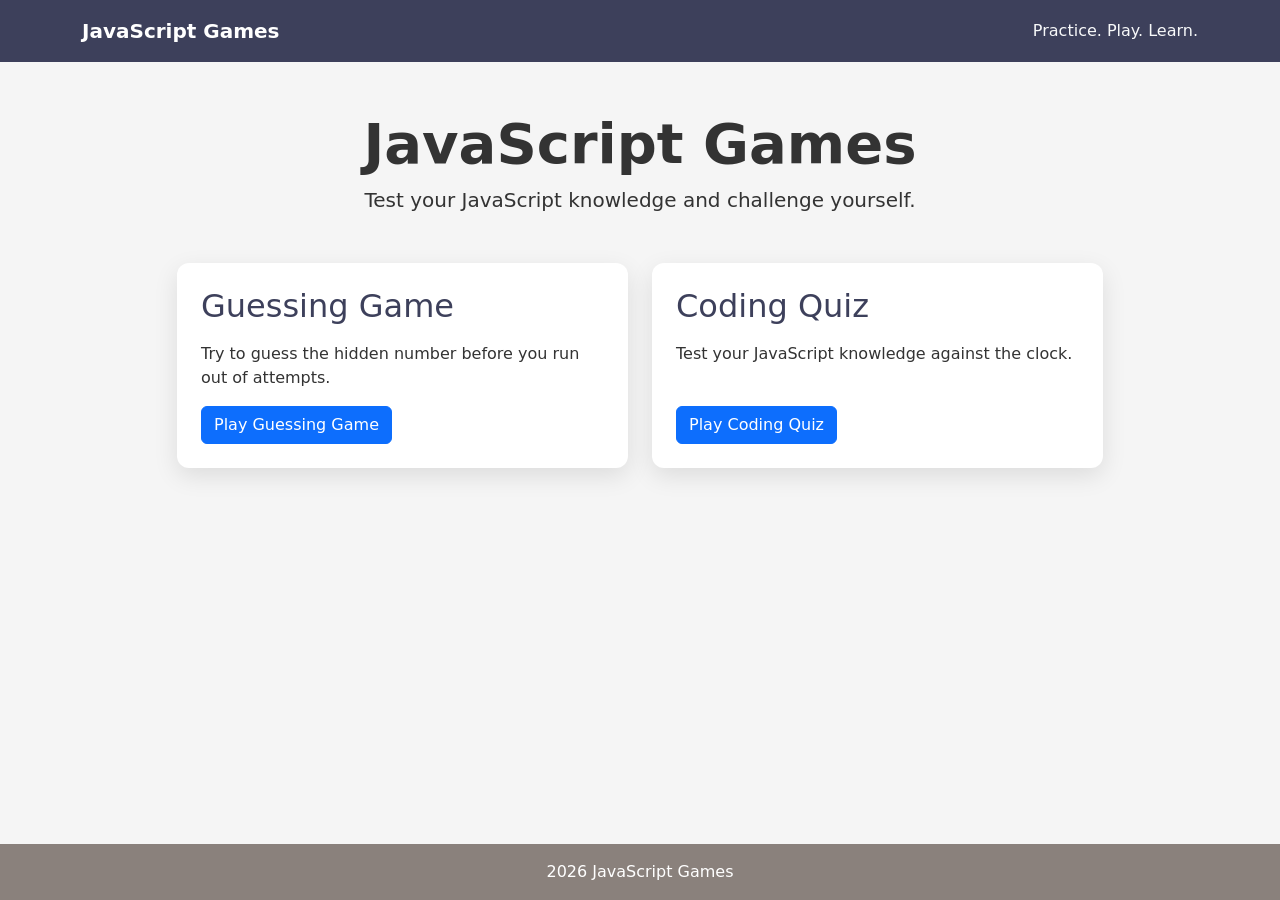
<file: index.html>
<!doctype html>
<html lang="en">
  <head>
    <meta charset="UTF-8" />
    <meta name="viewport" content="width=device-width, initial-scale=1.0" />

    <title>JavaScript Games</title>

    <link
      href="https://cdn.jsdelivr.net/npm/bootstrap@5.3.3/dist/css/bootstrap.min.css"
      rel="stylesheet"
    />

    <link rel="stylesheet" href="./style.css" />
  </head>

  <body>
    <header class="py-3">
      <div class="container">
        <nav class="d-flex justify-content-between align-items-center">
          <a href="games.html" class="brand"> JavaScript Games </a>

          <span class="text-light"> Practice. Play. Learn. </span>
        </nav>
      </div>
    </header>

    <main class="container py-5">
      <section class="text-center mb-5">
        <h1 class="display-4 fw-bold">JavaScript Games</h1>

        <p class="lead">
          Test your JavaScript knowledge and challenge yourself.
        </p>
      </section>

      <div class="row g-4 justify-content-center">
        <!-- Guessing Game -->
        <div class="col-md-6 col-lg-5">
          <div class="game-card h-100 p-4">
            <h2>Guessing Game</h2>

            <p>
              Try to guess the hidden number before you run out of attempts.
            </p>

            <a href="./main/index.html" class="btn btn-primary">
              Play Guessing Game
            </a>
          </div>
        </div>

        <!-- Coding Quiz -->
        <div class="col-md-6 col-lg-5">
          <div class="game-card h-100 p-4">
            <h2>Coding Quiz</h2>

            <p>Test your JavaScript knowledge against the clock.</p>

            <a href="./quiz/index.html" class="btn btn-primary">
              Play Coding Quiz
            </a>
          </div>
        </div>
      </div>
    </main>

    <footer class="py-3 mt-auto">
      <p class="mb-0">2026 JavaScript Games</p>
    </footer>
  </body>
</html>
</file>
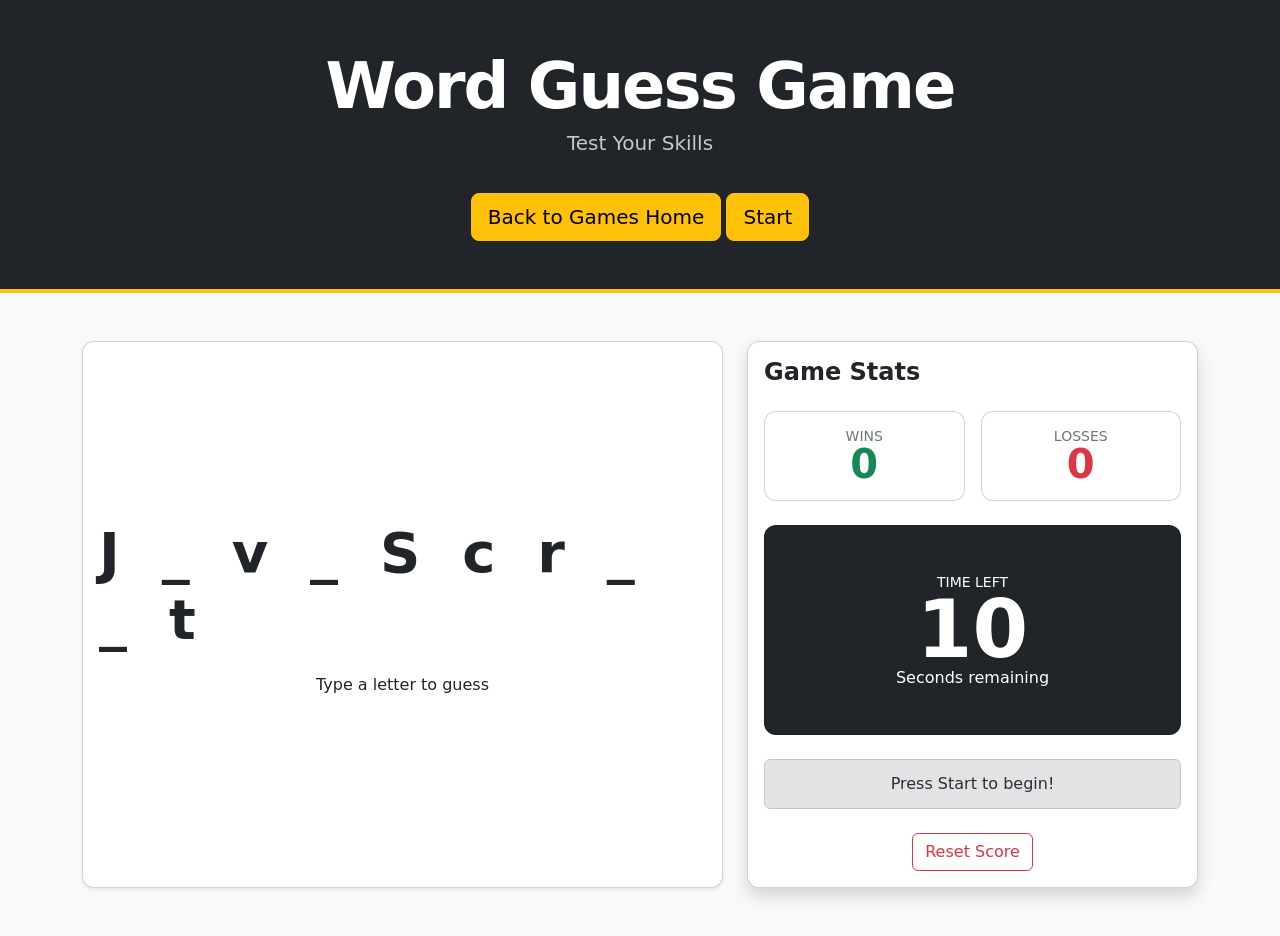
<file: main/index.html>
<!doctype html>
<html lang="en">
  <head>
    <meta charset="UTF-8" />
    <meta name="viewport" content="width=device-width, initial-scale=1.0" />
    <title>Word Guessing</title>

    <!-- Bootstrap -->
    <link
      href="https://cdn.jsdelivr.net/npm/bootstrap@5.3.3/dist/css/bootstrap.min.css"
      rel="stylesheet"
    />

    <!-- stylesheet -->
    <link rel="stylesheet" href="./assets/css/reset.css" />
    <link rel="stylesheet" href="./assets/css/style.css" />
  </head>
  <body class="bg-light">
    <!-- created a header -->
    <header class="bg-dark text-white text-center py-5">
      <div class="container">
        <h1 class="display-3 fw-bold">Word Guess Game</h1>
        <p class="lead mb-4">Test Your Skills</p>
        <a href="../index.html" class="btn btn-warning btn-lg mt-3"
          >Back to Games Home</a
        >
        <button class="btn btn-warning btn-lg mt-3 start-button">Start</button>
      </div>
    </header>

    <!-- main Game -->
    <main class="container py-5">
      <div class="row g-4">
        <!-- word guess card -->
        <section class="col-12 col-lg-7">
          <div class="card shadow-sm h-100">
            <div
              class="card-body word-blanks-container d-flex flex-column justify-content-center align-items-center"
            >
              <h2 class="display-4 fw-bold word-blanks mb-4">
                J _ v _ S c r _ _ t
              </h2>
              <p>Type a letter to guess</p>
            </div>
          </div>
        </section>

        <!-- Start Game/Results card -->
        <section class="col-12 col-lg-5">
          <div class="card shadow h-100">
            <div class="card-body">
              <h2 class="h4 fw-bold mb-4">Game Stats</h2>
              <!-- wins and losses -->

              <div class="row g-3 mb-4">
                <div class="col-6">
                  <div class="card text-center">
                    <div class="card-body">
                      <small class="text-secondary"> WINS </small>
                      <div class="display-6 fw-bold win">0</div>
                    </div>
                  </div>
                </div>

                <div class="col-6">
                  <div class="card text-center">
                    <div class="card-body">
                      <small class="text-secondary"> LOSSES </small>
                      <div class="display-6 fw-bold lose">0</div>
                    </div>
                  </div>
                </div>
              </div>

              <!-- Timer -->
              <div class="card bg-dark text-white text-center mb-4">
                <div class="card-body py-5">
                  <small class="text-uppercase"> Time Left </small>
                  <div class="display-1 fw-bold timer-count">10</div>
                  <p class="mb-0">Seconds remaining</p>
                </div>
              </div>

              <!-- game stauts -->
              <div class="alert alert-secondary text-center game-status">
                Guess a letter to begin.
              </div>

              <!-- reset -->
              <div class="text-center">
                <button class="btn btn-outline-danger reset-button">
                  Reset Score
                </button>
              </div>
            </div>
          </div>
        </section>
      </div>
    </main>

    <!-- JS -->
    <script src="assets/js/script.js"></script>
  </body>
</html>
</file>
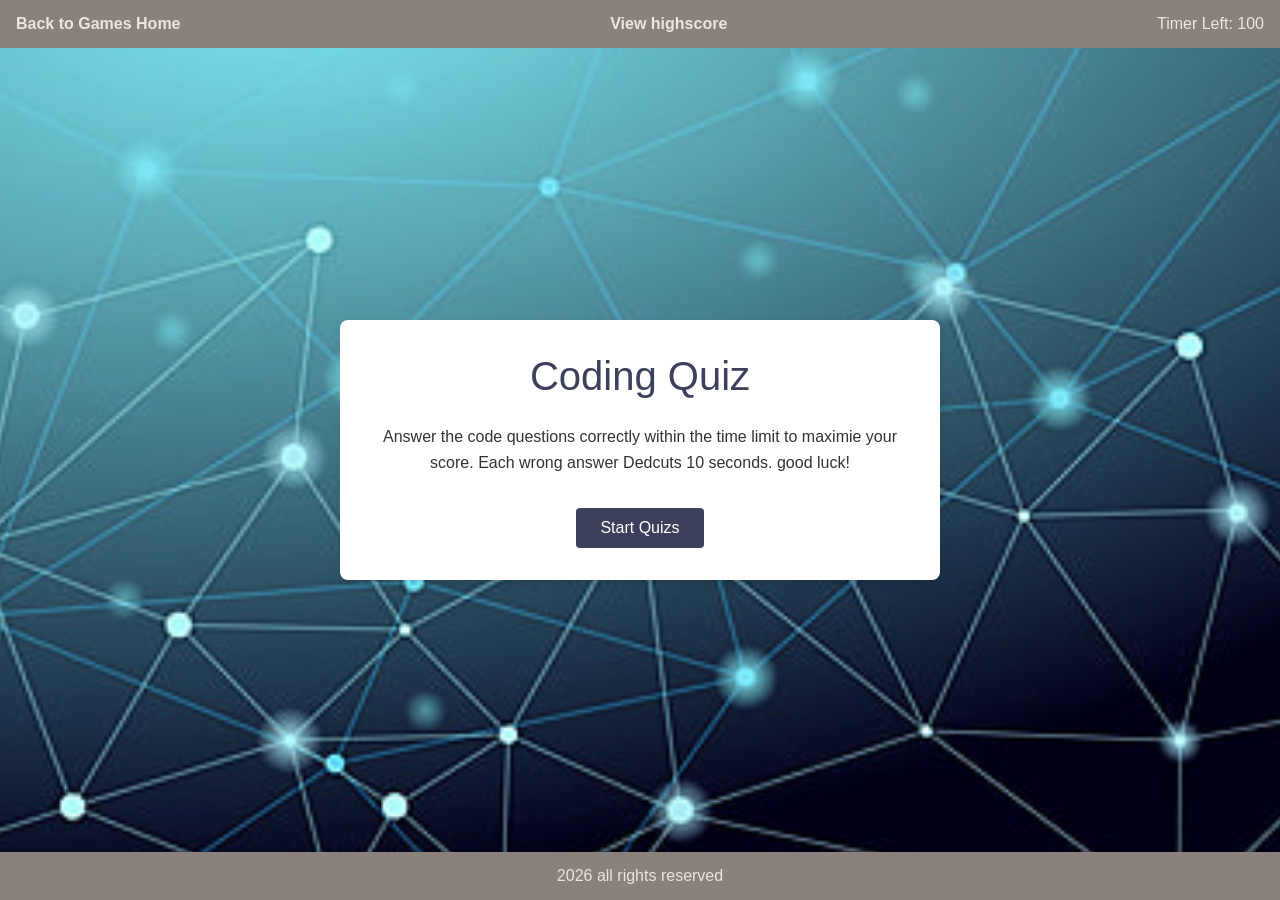
<file: quiz/index.html>
<!doctype html>
<html lang="en">
  <head>
    <meta charset="UTF-8" />
    <meta name="viewport" content="width=device-width, initial-scale=1.0" />
    <title>Quiz</title>
    <!-- Bootstrap -->
    <link
      href="https://cdn.jsdelivr.net/npm/bootstrap@5.3.3/dist/css/bootstrap.min.css"
      rel="stylesheet"
    />
    <!-- stylesheet -->
    <link rel="stylesheet" href="./assets/css/reset.css" />
    <link rel="stylesheet" href="./assets/css/style.css" />
  </head>
  <body>
    <header>
      <nav>
        <ul>
          <a href="../index.html">Back to Games Home</a>
          <li><a href="highscores.html">View highscore</a></li>
          <li id="timer">Timer Left: <span id="timer">100</span></li>
        </ul>
      </nav>
    </header>
    <main>
      <section class="quiz-box">
        <h1>Coding Quiz</h1>
        <p class="instructions">
          Answer the code questions correctly within the time limit to maximie
          your score. Each wrong answer Dedcuts 10 seconds. good luck!
        </p>
        <button id="start-quiz-btn">Start Quizs</button>
      </section>
    </main>
    <footer>2026 all rights reserved</footer>
    <!-- javascript -->
    <script src="./assets/js/questions.js"></script>
    <script src="./assets/js/script.js"></script>
  </body>
</html>
</file>
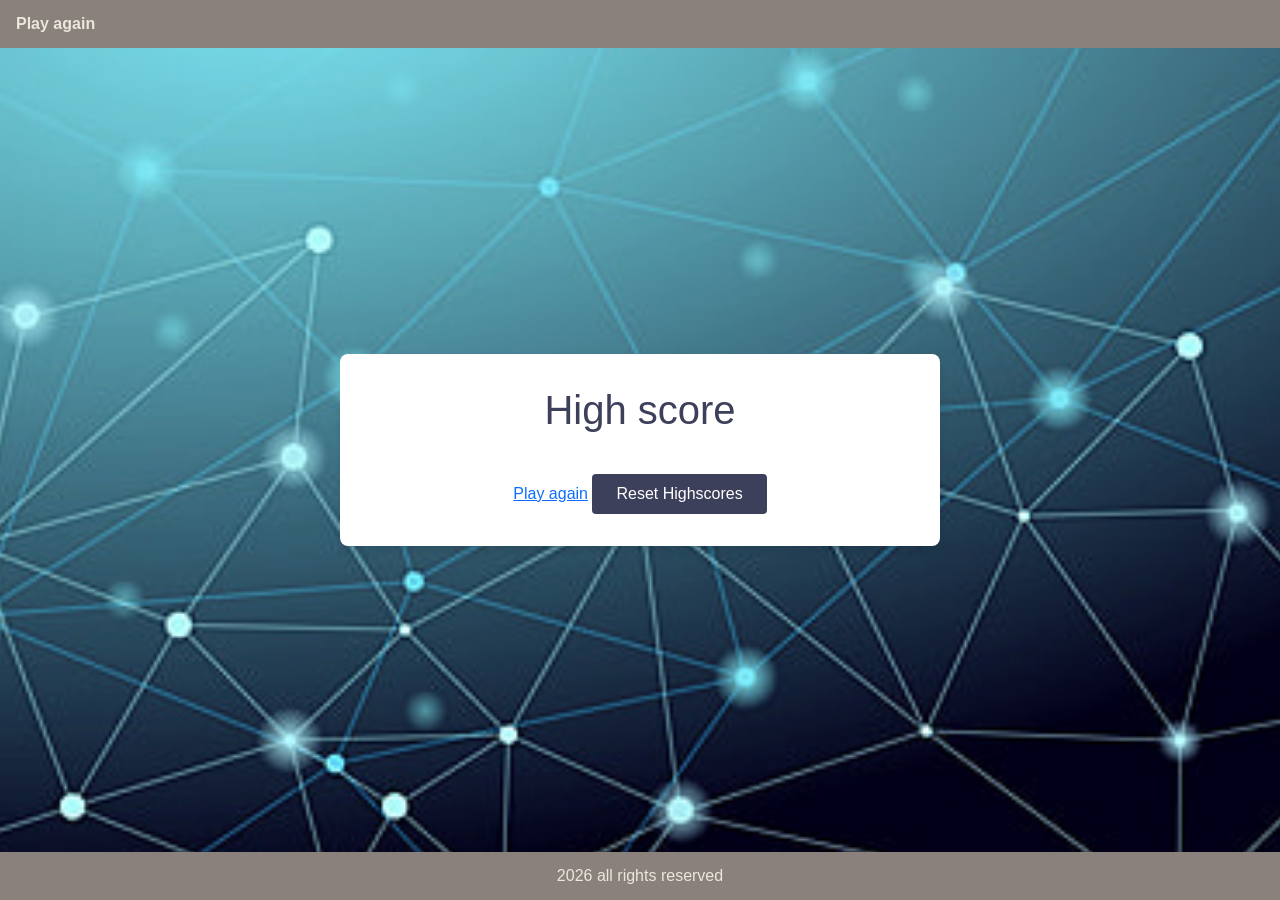
<file: quiz/highscore.html>
<!doctype html>
<html lang="en">
  <head>
    <meta charset="UTF-8" />
    <meta name="viewport" content="width=device-width, initial-scale=1.0" />
    <title>Quiz</title>
    <!-- Bootstrap -->
    <link
      href="https://cdn.jsdelivr.net/npm/bootstrap@5.3.3/dist/css/bootstrap.min.css"
      rel="stylesheet"
    />
    <!-- stylesheet -->
    <link rel="stylesheet" href="./assets/css/reset.css" />
    <link rel="stylesheet" href="./assets/css/style.css" />
  </head>
  <body class="highscore-page">
    <header>
      <nav>
        <ul>
          <li><a href="index.html">Play again</a></li>
        </ul>
      </nav>
    </header>
    <main>
      <section class="quiz-box">
        <h1>High score</h1>
        <ol id="highscores-list"></ol>
        <a href="index.html">Play again</a>
        <button id="clear-highscores-btn">Reset Highscores</button>
      </section>
    </main>
    <footer>2026 all rights reserved</footer>
    <!-- javascript -->
    <script src="./assets/js/questions.js"></script>
    <script src="./assets/js/script.js"></script>
  </body>
</html>
</file>
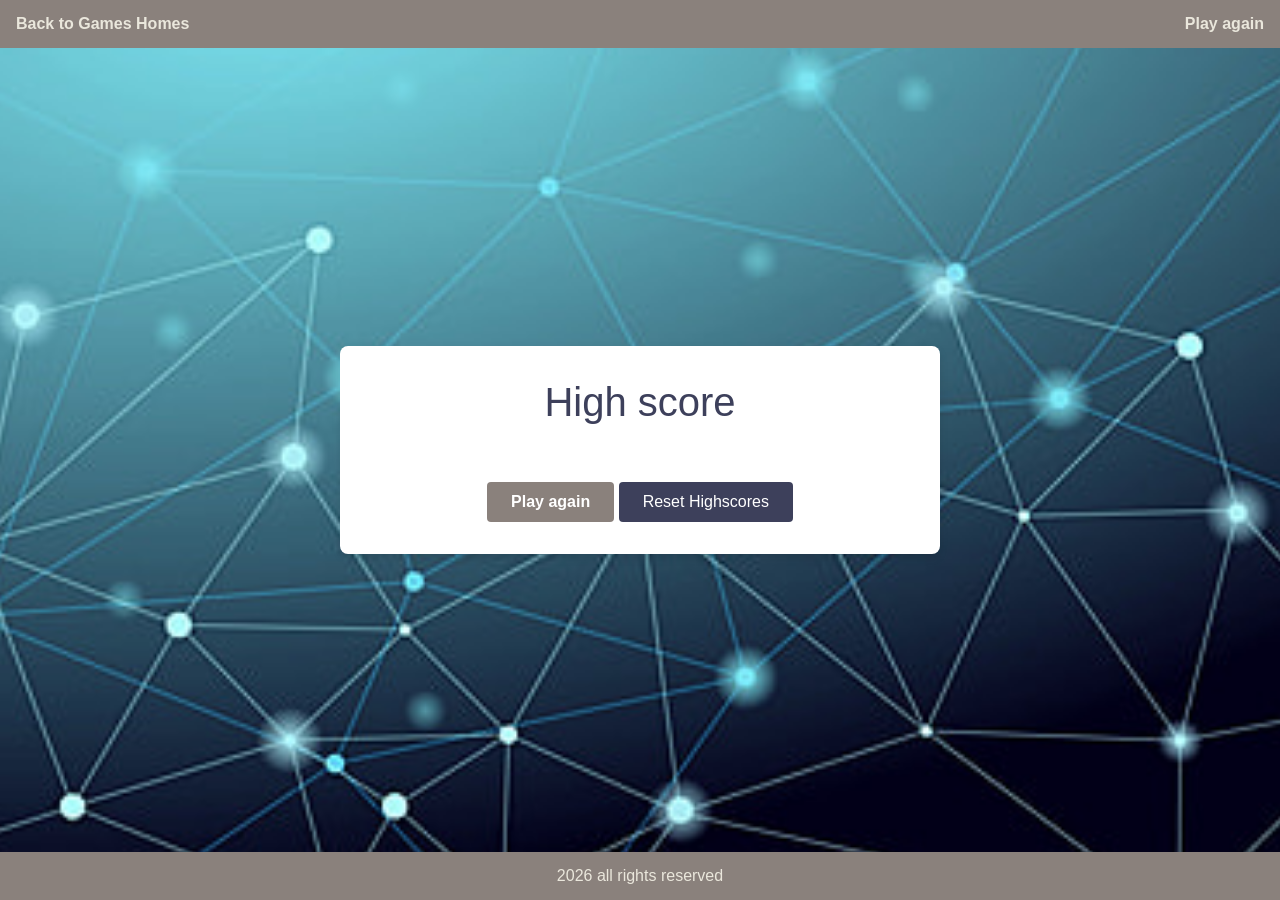
<file: quiz/highscores.html>
<!doctype html>
<html lang="en">
  <head>
    <meta charset="UTF-8" />
    <meta name="viewport" content="width=device-width, initial-scale=1.0" />
    <title>Quiz</title>
    <!-- Bootstrap -->
    <link
      href="https://cdn.jsdelivr.net/npm/bootstrap@5.3.3/dist/css/bootstrap.min.css"
      rel="stylesheet"
    />
    <!-- stylesheet -->
    <link rel="stylesheet" href="./assets/css/reset.css" />
    <link rel="stylesheet" href="./assets/css/style.css" />
  </head>
  <body class="highscore-page">
    <header>
      <nav>
        <ul>
          <a href="../index.html">Back to Games Homes</a>
          <li><a href="index.html">Play again</a></li>
        </ul>
      </nav>
    </header>
    <main>
      <section class="quiz-box">
        <h1>High score</h1>
        <ol id="highscores-list"></ol>

        <a class="play-again" href="index.html">Play again</a>
        <button id="clear-highscores-btn">Reset Highscores</button>
      </section>
    </main>
    <footer>2026 all rights reserved</footer>
    <!-- javascript -->
    <script src="./assets/js/highscores.js"></script>
  </body>
</html>
</file>
<file: style.css>
:root {
  --color-primary: #3d405b;
  --color-primary-hover: #4a4e69;
  --color-header: #8a817c;
  --color-background: #f5f5f5;
  --color-white: #fff;
  --color-text: #333;
  --shadow: 0 8px 24px rgb(0 0 0 / 10%);
  --radius: 12px;
}

* {
  box-sizing: border-box;
}

html,
body {
  min-height: 100%;
}

body {
  min-height: 100dvh;
  margin: 0;
  display: flex;
  flex-direction: column;

  color: var(--color-text);
  background-color: var(--color-background);
}

header {
  background-color: var(--color-primary);
}

.brand {
  color: var(--color-white);
  font-size: 1.25rem;
  font-weight: 700;
  text-decoration: none;
}

main {
  flex: 1;
}

.game-card {
  background-color: var(--color-white);
  border-radius: var(--radius);
  box-shadow: var(--shadow);
  transition:
    transform 0.2s ease,
    box-shadow 0.2s ease;
}

.game-card:hover {
  transform: translateY(-4px);
  box-shadow: 0 12px 30px rgb(0 0 0 / 15%);
}

.game-card h2 {
  margin-bottom: 1rem;
  color: var(--color-primary);
}

.game-card p {
  min-height: 48px;
}

footer {
  color: var(--color-white);
  text-align: center;
  background-color: var(--color-header);
}
</file>
<file: quiz/assets/css/style.css>
/* =========================
   Design Tokens
========================= */

:root {
  --color-primary: #3d405b;
  --color-primary-hover: #4a4e69;
  --color-success: #198754;
  --color-danger: #dc3545;
  --color-header: #8a817c;
  --color-light: #eae7dc;
  --color-text: #333;
  --color-white: #fff;

  --space-sm: 0.5rem;
  --space-md: 1rem;
  --space-lg: 2rem;

  --radius-sm: 4px;
  --radius-md: 8px;

  --shadow: 0 4px 8px rgb(0 0 0 / 10%);

  --content-width: 600px;
}

/* =========================
   Global
========================= */

*,
*::before,
*::after {
  box-sizing: border-box;
}

html {
  min-height: 100%;
}

body {
  min-height: 100dvh;
  margin: 0;
  display: flex;
  flex-direction: column;
  font-family: Arial, sans-serif;
  color: var(--color-text);
  text-align: center;

  background: url("../img/background.jpg") center / cover no-repeat;
}
/* =========================
   Layout
========================= */

.container {
  min-height: 100dvh;
  display: flex;
  flex-direction: column;
}

main {
  flex: 1;
  display: flex;
  justify-content: center;
  align-items: center;
  padding: var(--space-lg);
}


/* =========================
   Header / Footer
========================= */

header,
footer {
  padding: var(--space-md);
  color: var(--color-light);
  background-color: var(--color-header);
}

footer {
  margin-top: auto;
}

/* =========================
   Navigation
========================= */

nav ul {
  display: flex;
  justify-content: space-between;
  gap: var(--space-md);

  margin: 0;
  padding: 0;

  list-style: none;
}

nav a {
  color: inherit;
  font-weight: 700;
  text-decoration: none;
}
/* =========================
   Quiz
========================= */

.quiz-box {
  width: min(90%, var(--content-width));
  padding: var(--space-lg);
  text-align: center;
  background-color: var(--color-white);
  border-radius: var(--radius-md);
  box-shadow: var(--shadow);
}

.quiz-box h2 {
  margin-bottom: var(--space-lg);
  color: var(--color-primary);
  line-height: 1.4;
}

h1 {
  margin: 0 0 1.5rem;
  color: var(--color-primary);
}

.instructions {
  margin-bottom: var(--space-lg);
  line-height: 1.6;
}
/* =========================
   Buttons
========================= */

button {
  padding: 0.75rem 1.5rem;

  border: 0;
  border-radius: var(--radius-sm);

  color: var(--color-white);
  background-color: var(--color-primary);

  font: inherit;
  cursor: pointer;

  transition: background-color 0.2s ease;
}

button:hover {
  background-color: var(--color-primary-hover);
}

.choice-btn {
  display: block;
  width: 100%;
  margin-bottom: 0.625rem;
  padding: 0.75rem 1rem;
  text-align: left;
}

.choice-btn.correct {
  background-color: var(--color-success);
}

.choice-btn.wrong {
  background-color: var(--color-danger);
}
.choice-btn.correct,
.choice-btn.wrong {
  cursor: default;
}

.play-again {
  display: inline-block;
  margin-top: var(--space-md);
  padding: 0.75rem 1.5rem;
  border-radius: var(--radius-sm);
  color: var(--color-white);
  background-color: var(--color-header);
  font-weight: 700;
  text-decoration: none;
  transition: background-color 0.2s ease;
}

.play-again:hover {
  color: var(--color-white);
  background-color: var(--color-primary-hover);
}

/* =========================
   Feedback
========================= */

.feedback {
  margin-top: var(--space-md);
  font-weight: 700;
}


/* =========================
   High Scores
========================= */

#highscores-list {
  padding-bottom: var(--space-md);

}

#highscores-list li {
  padding: var(--space-sm) var(--space-md);
  border-bottom: 1px solid #ccc;
}

#highscores-list li:nth-child(odd) {
  background-color: rgb(211 211 211 / 50%);
}


/* =========================
   Responsive
========================= */

@media (max-width: 768px) {
  .quiz-box {
    width: 95%;
  }

  nav ul {
    gap: 0.5rem;
  }
}
</file>
<file: main/assets/css/style.css>
/* ==================================================
   Word Guess Game - Custom Styles
   Bootstrap handles the main layout and components.
   ================================================== */

/* ------------------------------
   Design Tokens
   ------------------------------ */

:root {
  --color-primary: #ffc107;
  --color-dark: #212529;
  --color-background: #f8f9fa;
  --color-text: #212529;
  --color-success: #198754;
  --color-danger: #dc3545;


  --radius-md: 0.75rem;

  --shadow-sm: 0 0.125rem 0.25rem rgba(0, 0, 0, 0.075);
  --shadow-md: 0 0.5rem 1.5rem rgba(0, 0, 0, 0.1);

  --transition-fast: 150ms ease-in-out;
  --transition-normal: 250ms ease-in-out;
}

   /* ------------------------------
   Global
   ------------------------------ */



* {
  box-sizing: border-box;
}

html {
  scroll-behavior: smooth;
}

body {
  min-height: 100vh;
  font-family:
    system-ui,
    -apple-system,
    BlinkMacSystemFont,
    "Segoe UI",
    sans-serif;

  background-color: var(--color-background);
  color: var(--color-text);
}
/* ------------------------------
   Text Selection
   ------------------------------ */
 ::selection { 
    background-color: var(--color-primary);
    color: var(--color-dark);
}

/* ------------------------------
   Header
   ------------------------------ */
header{
    border-bottom: 4px solid var(--color-primary);
}

header h1{
    font-size: clamp(2rem,5vw, 3.5rem);
    letter-spacing: -0.03em;
}

header p{
    color: rgba(255, 255, 255, 0.75);
}

/* ------------------------------
   Buttons
   ------------------------------ */

   .start-button, .reset-button {
        transition: 
        transform var(--transition-fast),
        box-shadow var(--transition-fast);
    
   }

   .start-button:hover,
   .reset-button:hover{
        transform: translateY(-2px);
        box-shadow: var(--shadow-sm);
   }

   .start-button:active,
   .reset-button:active {
        transform: translateY(0);
   }

   /* keyboard accessiblitlity */
   .start-button:focus-visible,
   .reset-button:focus-visible {
        outline: 3px solid var(--color-primary);
        outline-offset: 3px;
   }


.play-again {
  display: inline-block;
  margin-top: var(--space-md);
  padding: 0.75rem 1.5rem;
  border-radius: var(--radius-sm);
  color: var(--color-white);
  background-color: var(--color-header);
  font-weight: 700;
  text-decoration: none;
  transition: background-color 0.2s ease;
}

.play-again:hover {
  color: var(--color-white);
  background-color: var(--color-primary-hover);
}


/* ------------------------------
   Game Cards
   ------------------------------ */
   .card{
    border-radius: var(--radius-md);
}
.card.shadow-sm {
    transition: 
    transform var(--transition-normal),
    box-shadow var(--transition-normal);
}

.card.shadow-sm:hover{
    transform:translateY(-2px);
    box-shadow: var(--shadow-md) !important;

}
/* ------------------------------
   Word Guess Area
   ------------------------------ */
   .word-blanks-container {
    min-height: 400px;
   }
   .word-blanks{
    letter-spacing: 0.2em;
    font-size:clamp(2rem, 5vw, 3.5rem);
    user-select: none;
   }
/* ------------------------------
   Statistics
   ------------------------------ */
   .win,.lose{
    line-height: 1;
   }
   .win{
    color:var(--color-success);
   }
   .lose{
    color: var(--color-danger);
   }
 /* ------------------------------
   Timer
   ------------------------------ */
   .timer-count{
    line-height: 1;
    font-variant-numeric: tabular-nums;
   }
/* ------------------------------
   Game Status
   ------------------------------ */
   .game-status{
    min-height: 48px;
    display: flex;
    align-items: center;
    justify-content: center;
    margin-bottom: 1.5rem;
   }
/* ------------------------------
   Responsive Adjustments
   ------------------------------ */
   @media (max-width: 576px) {
  .word-blanks-container {
    min-height: 300px;
  }

  .word-blanks {
    letter-spacing: 0.1em;
  }
}
/* ------------------------------
   Reduced Motion Accessibility
   ------------------------------ */   
   @media (prefers-reduced-motion: reduce) {
  html {
    scroll-behavior: auto;
  }

  *,
  *::before,
  *::after {
    transition-duration: 0.01ms !important;
    animation-duration: 0.01ms !important;
  }
}
</file>
